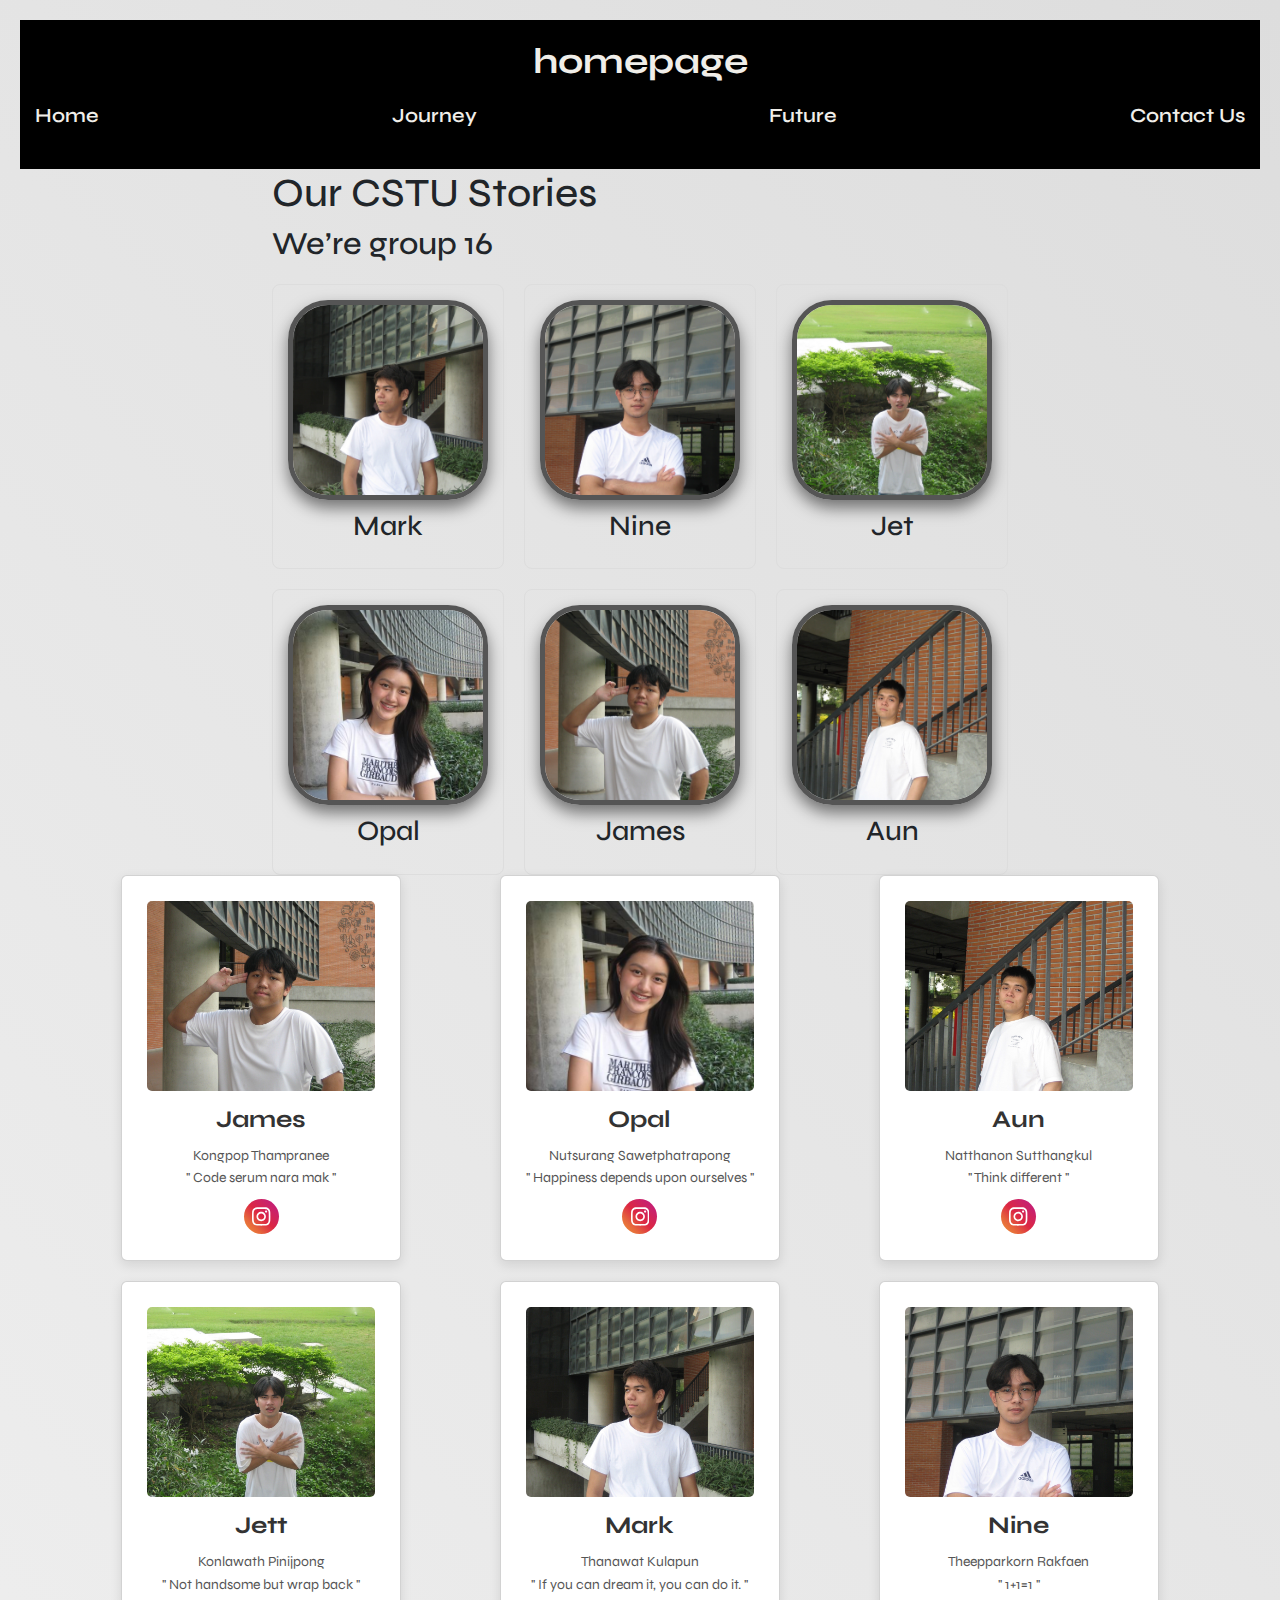
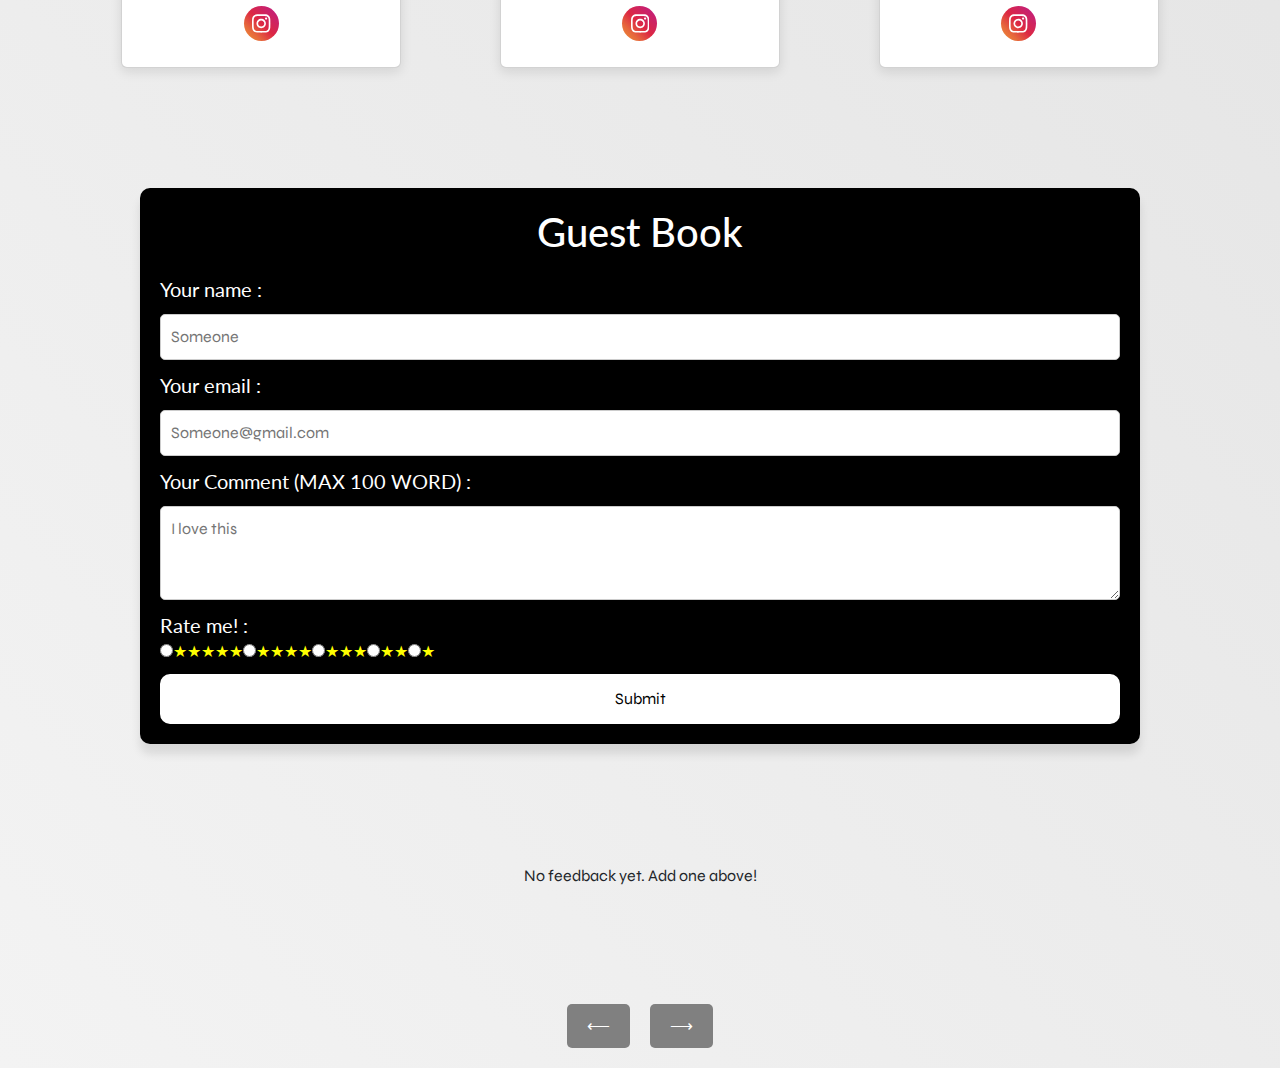
<file: index.html>
<!DOCTYPE html>
<html lang="en">
<head>
  <meta charset="UTF-8">
  <meta name="viewport" content="width=device-width, initial-scale=1.0">
  <title>Our CSTU Stories</title>
  <link rel="icon" type="image/png" href="resources/web-development.png">
  <link rel="stylesheet" href="homepage.css">

  <!-- bootstrap -->
  <link href="https://cdn.jsdelivr.net/npm/bootstrap@5.3.3/dist/css/bootstrap.min.css" rel="stylesheet" integrity="sha384-QWTKZyjpPEjISv5WaRU9OFeRpok6YctnYmDr5pNlyT2bRjXh0JMhjY6hW+ALEwIH" crossorigin="anonymous">
  <script src="https://cdn.jsdelivr.net/npm/bootstrap@5.3.3/dist/js/bootstrap.bundle.min.js" integrity="sha384-YvpcrYf0tY3lHB60NNkmXc5s9fDVZLESaAA55NDzOxhy9GkcIdslK1eN7N6jIeHz" crossorigin="anonymous"></script>
</head>

<body>
  <header>
    <h4>homepage</h4> 
    <nav class="navbar">
        <a href="index.html">Home</a>
        <a href="Journey.html">Journey</a>
        <a href="future.html">Future</a>
        <a href="#ins">Contact Us</a>
    </nav>
</header>
  
  <main>
    <h1>Our CSTU Stories</h1>
    <h2>We’re group 16</h2>

    <section class="profiles">
      <div class="profile">
        <img src="resources/mark.jpg" alt="Mark">
        <h3>Mark</h3>
      </div>
      <div class="profile">
        <img src="resources/nay.jpg" alt="Nine">
        <h3>Nine</h3>
      </div>
      <div class="profile">
        <img src="resources/jett.jpg" alt="Jet">
        <h3>Jet</h3>
      </div>
      <div class="profile">
        <img src="resources/opal2.jpg" alt="Opal">
        <h3>Opal</h3>
      </div>
      <div class="profile">
        <img src="resources/James.jpg" alt="james">
        <h3>James</h3>
      </div>
      <div class="profile">
        <img src="resources/aun.jpg" alt="Aun">
        <h3>Aun</h3>
      </div>
    </section>
  </main>

  <div class="container">
    <div class="card">
      <div class="content">
        <img src="resources/James.jpg" alt="James">
        <h2>James</h2>
        <p>
          Kongpop Thampranee<br>
          " Code serum nara mak "<br>
          <a href="https://www.instagram.com/james_kongpop/">
            <button class="instagram" id="ins">
              <svg xmlns="http://www.w3.org/2000/svg" height="1.5em" viewBox="0 0 448 512" class="icon"><path d="M224.1 141c-63.6 0-114.9 51.3-114.9 114.9s51.3 114.9 114.9 114.9S339 319.5 339 255.9 287.7 141 224.1 141zm0 189.6c-41.1 0-74.7-33.5-74.7-74.7s33.5-74.7 74.7-74.7 74.7 33.5 74.7 74.7-33.6 74.7-74.7 74.7zm146.4-194.3c0 14.9-12 26.8-26.8 26.8-14.9 0-26.8-12-26.8-26.8s12-26.8 26.8-26.8 26.8 12 26.8 26.8zm76.1 27.2c-1.7-35.9-9.9-67.7-36.2-93.9-26.2-26.2-58-34.4-93.9-36.2-37-2.1-147.9-2.1-184.9 0-35.8 1.7-67.6 9.9-93.9 36.1s-34.4 58-36.2 93.9c-2.1 37-2.1 147.9 0 184.9 1.7 35.9 9.9 67.7 36.2 93.9s58 34.4 93.9 36.2c37 2.1 147.9 2.1 184.9 0 35.9-1.7 67.7-9.9 93.9-36.2 26.2-26.2 34.4-58 36.2-93.9 2.1-37 2.1-147.8 0-184.8zM398.8 388c-7.8 19.6-22.9 34.7-42.6 42.6-29.5 11.7-99.5 9-132.1 9s-102.7 2.6-132.1-9c-19.6-7.8-34.7-22.9-42.6-42.6-11.7-29.5-9-99.5-9-132.1s-2.6-102.7 9-132.1c7.8-19.6 22.9-34.7 42.6-42.6 29.5-11.7 99.5-9 132.1-9s102.7-2.6 132.1 9c19.6 7.8 34.7 22.9 42.6 42.6 11.7 29.5 9 99.5 9 132.1s2.7 102.7-9 132.1z"></path></svg>
              <span class="text">Instagram</span>
            </button>
          </a>
        </p>
      </div>
    </div>

    <div class="card">
      <div class="content">
        <img src="resources/opal2.jpg" alt="Opal">
        <h2>Opal</h2>
        <p>
          Nutsurang Sawetphatrapong<br>
          " Happiness depends upon ourselves "<br>
          <a href="https://www.instagram.com/nsr_swptp/">
            <button class="instagram" id="ins">
              <svg xmlns="http://www.w3.org/2000/svg" height="1.5em" viewBox="0 0 448 512" class="icon"><path d="M224.1 141c-63.6 0-114.9 51.3-114.9 114.9s51.3 114.9 114.9 114.9S339 319.5 339 255.9 287.7 141 224.1 141zm0 189.6c-41.1 0-74.7-33.5-74.7-74.7s33.5-74.7 74.7-74.7 74.7 33.5 74.7 74.7-33.6 74.7-74.7 74.7zm146.4-194.3c0 14.9-12 26.8-26.8 26.8-14.9 0-26.8-12-26.8-26.8s12-26.8 26.8-26.8 26.8 12 26.8 26.8zm76.1 27.2c-1.7-35.9-9.9-67.7-36.2-93.9-26.2-26.2-58-34.4-93.9-36.2-37-2.1-147.9-2.1-184.9 0-35.8 1.7-67.6 9.9-93.9 36.1s-34.4 58-36.2 93.9c-2.1 37-2.1 147.9 0 184.9 1.7 35.9 9.9 67.7 36.2 93.9s58 34.4 93.9 36.2c37 2.1 147.9 2.1 184.9 0 35.9-1.7 67.7-9.9 93.9-36.2 26.2-26.2 34.4-58 36.2-93.9 2.1-37 2.1-147.8 0-184.8zM398.8 388c-7.8 19.6-22.9 34.7-42.6 42.6-29.5 11.7-99.5 9-132.1 9s-102.7 2.6-132.1-9c-19.6-7.8-34.7-22.9-42.6-42.6-11.7-29.5-9-99.5-9-132.1s-2.6-102.7 9-132.1c7.8-19.6 22.9-34.7 42.6-42.6 29.5-11.7 99.5-9 132.1-9s102.7-2.6 132.1 9c19.6 7.8 34.7 22.9 42.6 42.6 11.7 29.5 9 99.5 9 132.1s2.7 102.7-9 132.1z"></path></svg>
              <span class="text">Instagram</span>
            </button>
          </a>
        </p>
      </div>
    </div>

    <div class="card">
      <div class="content">
        <img src="resources/aun.jpg" alt="Aun">
        <h2>Aun</h2>
        <p>
          Natthanon Sutthangkul<br>
          " Think different "<br>
          <a href="https://www.instagram.com/axnq.ns/">
            <button class="instagram" id="ins">
              <svg xmlns="http://www.w3.org/2000/svg" height="1.5em" viewBox="0 0 448 512" class="icon"><path d="M224.1 141c-63.6 0-114.9 51.3-114.9 114.9s51.3 114.9 114.9 114.9S339 319.5 339 255.9 287.7 141 224.1 141zm0 189.6c-41.1 0-74.7-33.5-74.7-74.7s33.5-74.7 74.7-74.7 74.7 33.5 74.7 74.7-33.6 74.7-74.7 74.7zm146.4-194.3c0 14.9-12 26.8-26.8 26.8-14.9 0-26.8-12-26.8-26.8s12-26.8 26.8-26.8 26.8 12 26.8 26.8zm76.1 27.2c-1.7-35.9-9.9-67.7-36.2-93.9-26.2-26.2-58-34.4-93.9-36.2-37-2.1-147.9-2.1-184.9 0-35.8 1.7-67.6 9.9-93.9 36.1s-34.4 58-36.2 93.9c-2.1 37-2.1 147.9 0 184.9 1.7 35.9 9.9 67.7 36.2 93.9s58 34.4 93.9 36.2c37 2.1 147.9 2.1 184.9 0 35.9-1.7 67.7-9.9 93.9-36.2 26.2-26.2 34.4-58 36.2-93.9 2.1-37 2.1-147.8 0-184.8zM398.8 388c-7.8 19.6-22.9 34.7-42.6 42.6-29.5 11.7-99.5 9-132.1 9s-102.7 2.6-132.1-9c-19.6-7.8-34.7-22.9-42.6-42.6-11.7-29.5-9-99.5-9-132.1s-2.6-102.7 9-132.1c7.8-19.6 22.9-34.7 42.6-42.6 29.5-11.7 99.5-9 132.1-9s102.7-2.6 132.1 9c19.6 7.8 34.7 22.9 42.6 42.6 11.7 29.5 9 99.5 9 132.1s2.7 102.7-9 132.1z"></path></svg>
              <span class="text">Instagram</span>
            </button>
          </a>
        </p>
      </div>
    </div>

    <div class="card">
      <div class="content">
        <img src="resources/jett.jpg" alt="Jett">
        <h2>Jett</h2>
        <p>
          Konlawath Pinijpong<br>
          " Not handsome but wrap back "<br>
          <a href="https://www.instagram.com/konlawath/">
            <button class="instagram" id="ins">
              <svg xmlns="http://www.w3.org/2000/svg" height="1.5em" viewBox="0 0 448 512" class="icon"><path d="M224.1 141c-63.6 0-114.9 51.3-114.9 114.9s51.3 114.9 114.9 114.9S339 319.5 339 255.9 287.7 141 224.1 141zm0 189.6c-41.1 0-74.7-33.5-74.7-74.7s33.5-74.7 74.7-74.7 74.7 33.5 74.7 74.7-33.6 74.7-74.7 74.7zm146.4-194.3c0 14.9-12 26.8-26.8 26.8-14.9 0-26.8-12-26.8-26.8s12-26.8 26.8-26.8 26.8 12 26.8 26.8zm76.1 27.2c-1.7-35.9-9.9-67.7-36.2-93.9-26.2-26.2-58-34.4-93.9-36.2-37-2.1-147.9-2.1-184.9 0-35.8 1.7-67.6 9.9-93.9 36.1s-34.4 58-36.2 93.9c-2.1 37-2.1 147.9 0 184.9 1.7 35.9 9.9 67.7 36.2 93.9s58 34.4 93.9 36.2c37 2.1 147.9 2.1 184.9 0 35.9-1.7 67.7-9.9 93.9-36.2 26.2-26.2 34.4-58 36.2-93.9 2.1-37 2.1-147.8 0-184.8zM398.8 388c-7.8 19.6-22.9 34.7-42.6 42.6-29.5 11.7-99.5 9-132.1 9s-102.7 2.6-132.1-9c-19.6-7.8-34.7-22.9-42.6-42.6-11.7-29.5-9-99.5-9-132.1s-2.6-102.7 9-132.1c7.8-19.6 22.9-34.7 42.6-42.6 29.5-11.7 99.5-9 132.1-9s102.7-2.6 132.1 9c19.6 7.8 34.7 22.9 42.6 42.6 11.7 29.5 9 99.5 9 132.1s2.7 102.7-9 132.1z"></path></svg>
              <span class="text">Instagram</span>
            </button>
          </a>
        </p>
      </div>
    </div>

    <div class="card">
      <div class="content">
        <img src="resources/mark.jpg" alt="Mark">
        <h2>Mark</h2>
        <p>
          Thanawat Kulapun<br>
          " If you can dream it, you can do it. "<br>
          <a href="https://www.instagram.com/mark.thku/">
            <button class="instagram" id="ins">
              <svg xmlns="http://www.w3.org/2000/svg" height="1.5em" viewBox="0 0 448 512" class="icon"><path d="M224.1 141c-63.6 0-114.9 51.3-114.9 114.9s51.3 114.9 114.9 114.9S339 319.5 339 255.9 287.7 141 224.1 141zm0 189.6c-41.1 0-74.7-33.5-74.7-74.7s33.5-74.7 74.7-74.7 74.7 33.5 74.7 74.7-33.6 74.7-74.7 74.7zm146.4-194.3c0 14.9-12 26.8-26.8 26.8-14.9 0-26.8-12-26.8-26.8s12-26.8 26.8-26.8 26.8 12 26.8 26.8zm76.1 27.2c-1.7-35.9-9.9-67.7-36.2-93.9-26.2-26.2-58-34.4-93.9-36.2-37-2.1-147.9-2.1-184.9 0-35.8 1.7-67.6 9.9-93.9 36.1s-34.4 58-36.2 93.9c-2.1 37-2.1 147.9 0 184.9 1.7 35.9 9.9 67.7 36.2 93.9s58 34.4 93.9 36.2c37 2.1 147.9 2.1 184.9 0 35.9-1.7 67.7-9.9 93.9-36.2 26.2-26.2 34.4-58 36.2-93.9 2.1-37 2.1-147.8 0-184.8zM398.8 388c-7.8 19.6-22.9 34.7-42.6 42.6-29.5 11.7-99.5 9-132.1 9s-102.7 2.6-132.1-9c-19.6-7.8-34.7-22.9-42.6-42.6-11.7-29.5-9-99.5-9-132.1s-2.6-102.7 9-132.1c7.8-19.6 22.9-34.7 42.6-42.6 29.5-11.7 99.5-9 132.1-9s102.7-2.6 132.1 9c19.6 7.8 34.7 22.9 42.6 42.6 11.7 29.5 9 99.5 9 132.1s2.7 102.7-9 132.1z"></path></svg>
              <span class="text">Instagram</span>
            </button>
          </a>
        </p>
      </div>
    </div>

    <div class="card">
      <div class="content">
        <img src="resources/nay.jpg" alt="Nine">
        <h2>Nine</h2>
        <p>
          Theepparkorn Rakfaen<br>
          " 1+1=1 "<br>
          <a href="https://www.instagram.com/chardiznable/">
            <button class="instagram" id="ins">
              <svg xmlns="http://www.w3.org/2000/svg" height="1.5em" viewBox="0 0 448 512" class="icon"><path d="M224.1 141c-63.6 0-114.9 51.3-114.9 114.9s51.3 114.9 114.9 114.9S339 319.5 339 255.9 287.7 141 224.1 141zm0 189.6c-41.1 0-74.7-33.5-74.7-74.7s33.5-74.7 74.7-74.7 74.7 33.5 74.7 74.7-33.6 74.7-74.7 74.7zm146.4-194.3c0 14.9-12 26.8-26.8 26.8-14.9 0-26.8-12-26.8-26.8s12-26.8 26.8-26.8 26.8 12 26.8 26.8zm76.1 27.2c-1.7-35.9-9.9-67.7-36.2-93.9-26.2-26.2-58-34.4-93.9-36.2-37-2.1-147.9-2.1-184.9 0-35.8 1.7-67.6 9.9-93.9 36.1s-34.4 58-36.2 93.9c-2.1 37-2.1 147.9 0 184.9 1.7 35.9 9.9 67.7 36.2 93.9s58 34.4 93.9 36.2c37 2.1 147.9 2.1 184.9 0 35.9-1.7 67.7-9.9 93.9-36.2 26.2-26.2 34.4-58 36.2-93.9 2.1-37 2.1-147.8 0-184.8zM398.8 388c-7.8 19.6-22.9 34.7-42.6 42.6-29.5 11.7-99.5 9-132.1 9s-102.7 2.6-132.1-9c-19.6-7.8-34.7-22.9-42.6-42.6-11.7-29.5-9-99.5-9-132.1s-2.6-102.7 9-132.1c7.8-19.6 22.9-34.7 42.6-42.6 29.5-11.7 99.5-9 132.1-9s102.7-2.6 132.1 9c19.6 7.8 34.7 22.9 42.6 42.6 11.7 29.5 9 99.5 9 132.1s2.7 102.7-9 132.1z"></path></svg>
              <span class="text">Instagram</span>
            </button>
          </a>
        </p>
      </div>
    </div>
    
    <!-- Guest Book -->
    <div class="form-container">
      <form id="feedbackForm">
        <h1 id="Bigheader">Guest Book</h1>
        <label for="name" id="headerformTEXT">Your name :</label>
        <input type="text" id="name" placeholder="Someone" required>
    
        <label for="email" id="headerformTEXT">Your email :</label>
        <input type="email" id="emailInput" placeholder="Someone@gmail.com" required>
          
        <label for="commentInput" id="headerformTEXT">Your Comment (MAX 100 WORD) :</label>
        <textarea id="commentInput" rows="3" placeholder="I love this" required></textarea>
        
        <div>
          <label id="headerformTEXT">Rate me! :</label><br>
          <div class="Ratemecol">
            <div><input type="radio" id="5star" name="rate_me" value="5"><label for="5star">★★★★★</label></div>
            <div><input type="radio" id="4star" name="rate_me" value="4"><label for="4star">★★★★</label></div>
            <div><input type="radio" id="3star" name="rate_me" value="3"><label for="3star">★★★</label></div>
            <div><input type="radio" id="2star" name="rate_me" value="2"><label for="2star">★★</label></div>
            <div><input type="radio" id="1star" name="rate_me" value="1"><label for="1star">★</label></div>
          </div>
        </div>
        
        <button type="submit" class="button">Submit</button>
      </form>
    </div>
    
    <div class="feedback-container">
      <div class="feedback-slide" id="feedbackSlide">
        <p>No feedback yet. Add one above!</p>
      </div>
      <div class="controls">
        <button class="control-btn" id="prevBtn" disabled>⟵</button>
        <button class="control-btn" id="nextBtn" disabled>⟶</button>
      </div>
    </div>
  </div>
     
  <script src="guestbook.js"></script>
</body>
</html>
</file>
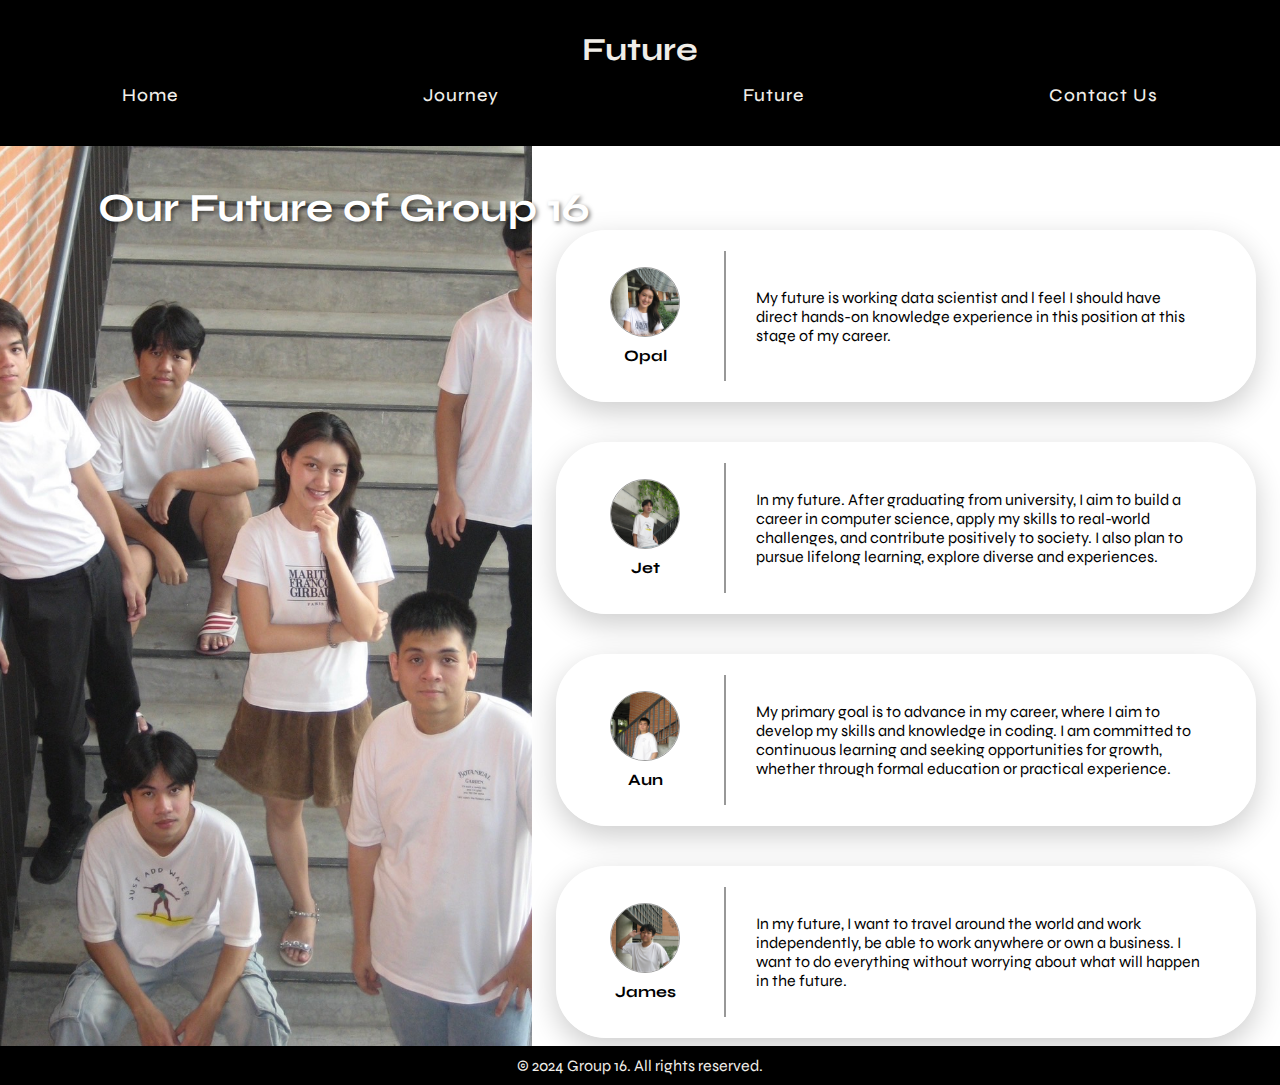
<file: future.html>
<!DOCTYPE html>
<html lang="en">
<head>
    <meta charset="UTF-8">
    <meta name="viewport" content="width=device-width, initial-scale=1.0">
    <link rel="icon" type="image/png" href="resources/web-development.png">
    <link rel="stylesheet" href="https://cdnjs.cloudflare.com/ajax/libs/animate.css/4.1.1/animate.min.css">
    <link rel="stylesheet" href="styles.css">
    <title>Future</title>
</head>
<body>
    <header>
        <h1>Future</h1>
        <nav class="navbar">
            <a href="index.html">Home</a>
            <a href="Journey.html">Journey</a>
            <a href="future.html">Future</a>
            <a href="index.html#ins">Contact Us</a>
        </nav>
    </header>
    <section class="container">
        <div class="sidebar">
            <img src="resources/allpic3.png" class="animate__animated animate__fadeInLeft">
            <h1 class="animate__animated animate__fadeInLeft">
                Our Future of Group 16
            </h1>
        </div>
        <div class="item">
            <div class="content">
                <div id="box" class="animate__animated animate__fadeInRight">
                    <div class="box-left">
                        <img src="resources/opalpic.png">
                        <div class="name">
                            <h5>Opal</h5>
                        </div>
                    </div>
                    <div class="box-right">
                        <div class="title">
                            <p>My future is working data scientist and l feel 
                                I should have direct hands-on knowledge experience 
                                in this position at this stage of my career.</p>
                        </div>
                    </div>
                </div>
            </div>
            <div class="content">
                <div id="box" class="animate__animated animate__fadeInRight">
                    <div class="box-left">
                        <img src="resources/jetpic.png">
                        <div class="name">
                            <h5>Jet</h5>
                        </div>
                    </div>
                    <div class="box-right">
                        <div class="title">
                            <p>In my future. After graduating from university, 
                                I aim to build a career in computer science, apply 
                                my skills to real-world challenges, and contribute 
                                positively to society. I also plan to pursue lifelong 
                                learning, explore diverse and experiences.</p>
                        </div>
                    </div>
                </div>
            </div>
            <div class="content">
                <div id="box" class="animate__animated animate__fadeInRight">
                    <div class="box-left">
                        <img src="resources/aunpic.png">
                        <div class="name">
                            <h5>Aun</h5>
                        </div>
                    </div>
                    <div class="box-right">
                        <div class="title">
                            <p>My primary goal is to advance in my career, where 
                                I aim to develop my skills and knowledge in coding. 
                                I am committed to continuous learning and seeking 
                                opportunities for growth, whether through formal 
                                education or practical experience.

                            </p>
                        </div>
                    </div>
                </div>
            </div>
            <div class="content">
                <div id="box" class="animate__animated animate__fadeInRight">
                    <div class="box-left">
                        <img src="resources/jamepic.png">
                        <div class="name">
                            <h5>James</h5>
                        </div>
                    </div>
                    <div class="box-right">
                        <div class="title">
                            <p>In my future, I want to travel around the world and work independently, 
                                be able to work anywhere or own a business. I want to do everything 
                                without worrying about what will happen in the future.</p>
                        </div>
                    </div>
                </div>
            </div>
            <div class="content">
                <div id="box" class="animate__animated animate__fadeInRight">
                    <div class="box-left">
                        <img src="resources/ninepic.png">
                        <div class="name">
                            <h5>Nine</h5>
                        </div>
                    </div>
                    <div class="box-right">
                        <div class="title">
                            <p>My future is working in cybersecurity and networking 
                                I am looking for scholarships and activity to find 
                                new experiences new friends  and challenge myself.</p>
                        </div>
                    </div>
                </div>
            </div>
            <div class="content">
                <div id="box" class="animate__animated animate__fadeInRight">
                    <div class="box-left">
                        <img src="resources/markpic.png">
                        <div class="name">
                            <h5>Mark</h5>
                        </div>
                    </div>
                    <div class="box-right">
                        <div class="title">
                            <p>In the future I intend to be an AI developer who can 
                                invent answers to complex problems. Especially in the 
                                field of education and quality of life development. 
                                I see technology as an important tool to help create 
                                new things and change people's lives for the better.</p>
                        </div>
                    </div>
                </div>
            </div>
        </div>
    </section>
    <footer>
        <p>&copy; 2024 Group 16. All rights reserved.</p>
    </footer>
</body>
</html>
</file>
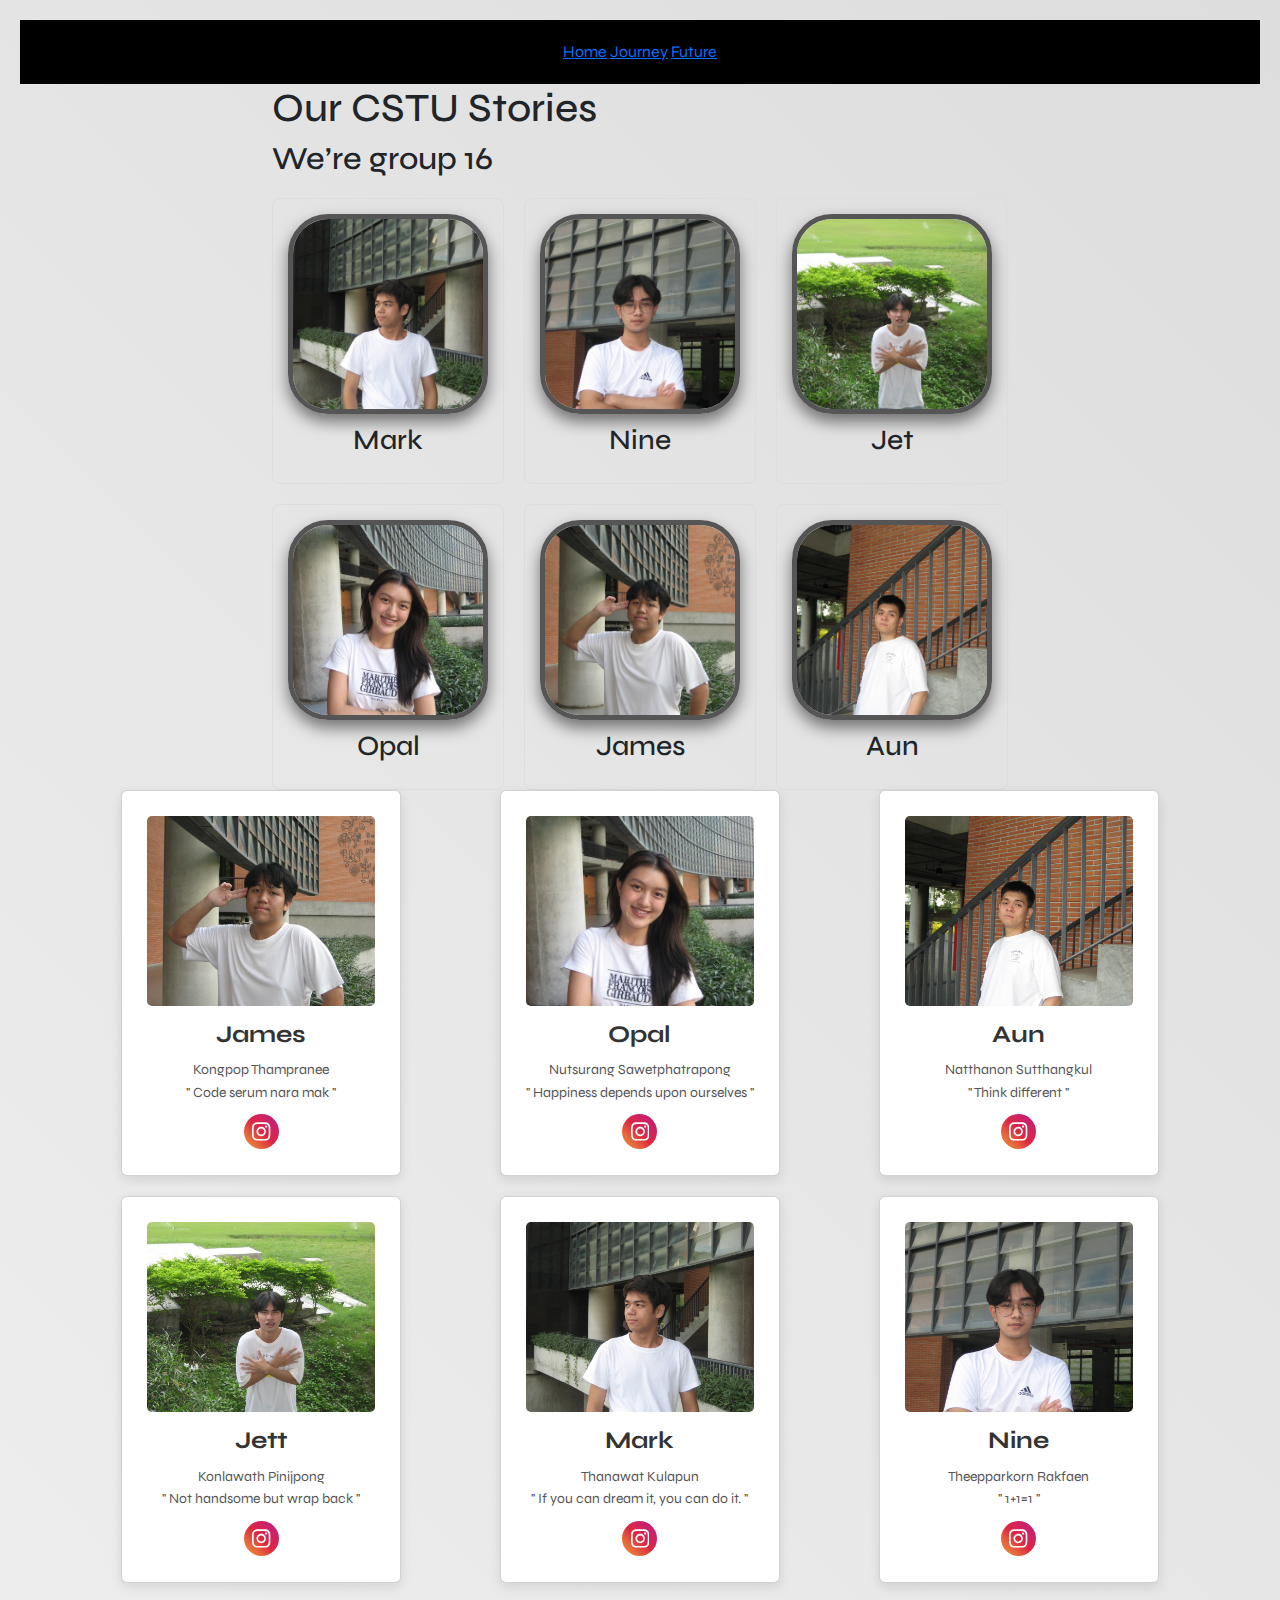
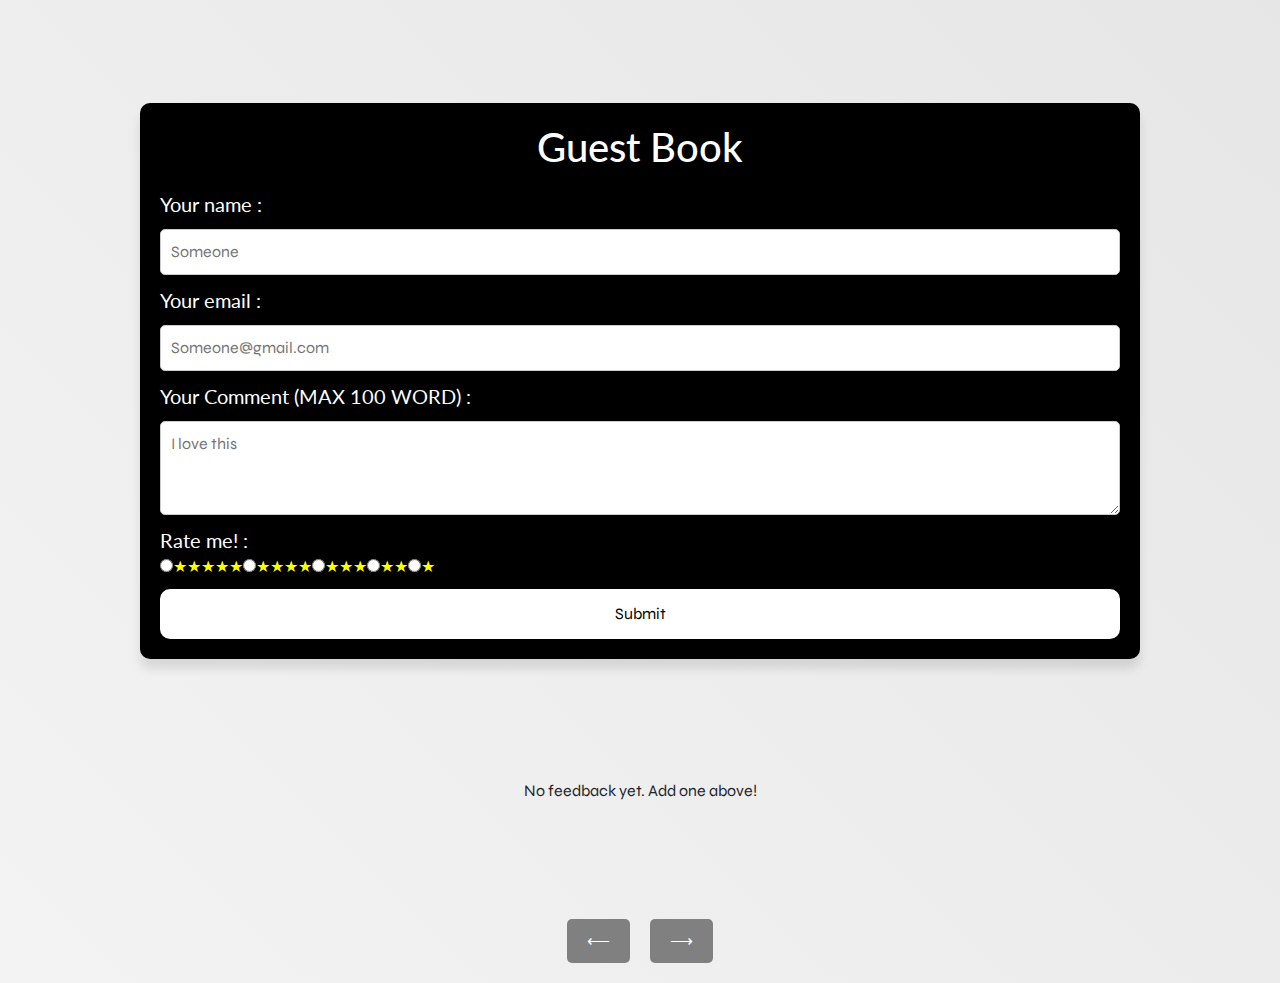
<file: homepage.html>
<!DOCTYPE html>
<html lang="en">
<head>
  <meta charset="UTF-8">
  <meta name="viewport" content="width=device-width, initial-scale=1.0">
  <title>Our CSTU Stories</title>
  <link rel="icon" type="image/png" href="resources/web-development.png">
  <link rel="stylesheet" href="homepage.css">

  <!-- bootstrap -->
  <link href="https://cdn.jsdelivr.net/npm/bootstrap@5.3.3/dist/css/bootstrap.min.css" rel="stylesheet" integrity="sha384-QWTKZyjpPEjISv5WaRU9OFeRpok6YctnYmDr5pNlyT2bRjXh0JMhjY6hW+ALEwIH" crossorigin="anonymous">
  <script src="https://cdn.jsdelivr.net/npm/bootstrap@5.3.3/dist/js/bootstrap.bundle.min.js" integrity="sha384-YvpcrYf0tY3lHB60NNkmXc5s9fDVZLESaAA55NDzOxhy9GkcIdslK1eN7N6jIeHz" crossorigin="anonymous"></script>
</head>

<body>
  <header>
    <nav>
      <a href="homepage.html">Home</a>
      <a href="Journey.html">Journey</a>
      <a href="future.html">Future</a>
    </nav>
  </header>
  
  <main>
    <h1>Our CSTU Stories</h1>
    <h2>We’re group 16</h2>

    <section class="profiles">
      <div class="profile">
        <img src="resources/mark.jpg" alt="Mark">
        <h3>Mark</h3>
      </div>
      <div class="profile">
        <img src="resources/nay.jpg" alt="Nine">
        <h3>Nine</h3>
      </div>
      <div class="profile">
        <img src="resources/jett.jpg" alt="Jet">
        <h3>Jet</h3>
      </div>
      <div class="profile">
        <img src="resources/opal2.jpg" alt="Opal">
        <h3>Opal</h3>
      </div>
      <div class="profile">
        <img src="resources/James.jpg" alt="james">
        <h3>James</h3>
      </div>
      <div class="profile">
        <img src="resources/aun.jpg" alt="Aun">
        <h3>Aun</h3>
      </div>
    </section>
  </main>

  <div class="container">
    <div class="card">
      <div class="content">
        <img src="resources/James.jpg" alt="James">
        <h2>James</h2>
        <p>
          Kongpop Thampranee<br>
          " Code serum nara mak "<br>
          <a href="https://www.instagram.com/james_kongpop/">
            <button class="instagram" id="ins">
              <svg xmlns="http://www.w3.org/2000/svg" height="1.5em" viewBox="0 0 448 512" class="icon"><path d="M224.1 141c-63.6 0-114.9 51.3-114.9 114.9s51.3 114.9 114.9 114.9S339 319.5 339 255.9 287.7 141 224.1 141zm0 189.6c-41.1 0-74.7-33.5-74.7-74.7s33.5-74.7 74.7-74.7 74.7 33.5 74.7 74.7-33.6 74.7-74.7 74.7zm146.4-194.3c0 14.9-12 26.8-26.8 26.8-14.9 0-26.8-12-26.8-26.8s12-26.8 26.8-26.8 26.8 12 26.8 26.8zm76.1 27.2c-1.7-35.9-9.9-67.7-36.2-93.9-26.2-26.2-58-34.4-93.9-36.2-37-2.1-147.9-2.1-184.9 0-35.8 1.7-67.6 9.9-93.9 36.1s-34.4 58-36.2 93.9c-2.1 37-2.1 147.9 0 184.9 1.7 35.9 9.9 67.7 36.2 93.9s58 34.4 93.9 36.2c37 2.1 147.9 2.1 184.9 0 35.9-1.7 67.7-9.9 93.9-36.2 26.2-26.2 34.4-58 36.2-93.9 2.1-37 2.1-147.8 0-184.8zM398.8 388c-7.8 19.6-22.9 34.7-42.6 42.6-29.5 11.7-99.5 9-132.1 9s-102.7 2.6-132.1-9c-19.6-7.8-34.7-22.9-42.6-42.6-11.7-29.5-9-99.5-9-132.1s-2.6-102.7 9-132.1c7.8-19.6 22.9-34.7 42.6-42.6 29.5-11.7 99.5-9 132.1-9s102.7-2.6 132.1 9c19.6 7.8 34.7 22.9 42.6 42.6 11.7 29.5 9 99.5 9 132.1s2.7 102.7-9 132.1z"></path></svg>
              <span class="text">Instagram</span>
            </button>
          </a>
        </p>
      </div>
    </div>

    <div class="card">
      <div class="content">
        <img src="resources/opal2.jpg" alt="Opal">
        <h2>Opal</h2>
        <p>
          Nutsurang Sawetphatrapong<br>
          " Happiness depends upon ourselves "<br>
          <a href="https://www.instagram.com/nsr_swptp/">
            <button class="instagram" id="ins">
              <svg xmlns="http://www.w3.org/2000/svg" height="1.5em" viewBox="0 0 448 512" class="icon"><path d="M224.1 141c-63.6 0-114.9 51.3-114.9 114.9s51.3 114.9 114.9 114.9S339 319.5 339 255.9 287.7 141 224.1 141zm0 189.6c-41.1 0-74.7-33.5-74.7-74.7s33.5-74.7 74.7-74.7 74.7 33.5 74.7 74.7-33.6 74.7-74.7 74.7zm146.4-194.3c0 14.9-12 26.8-26.8 26.8-14.9 0-26.8-12-26.8-26.8s12-26.8 26.8-26.8 26.8 12 26.8 26.8zm76.1 27.2c-1.7-35.9-9.9-67.7-36.2-93.9-26.2-26.2-58-34.4-93.9-36.2-37-2.1-147.9-2.1-184.9 0-35.8 1.7-67.6 9.9-93.9 36.1s-34.4 58-36.2 93.9c-2.1 37-2.1 147.9 0 184.9 1.7 35.9 9.9 67.7 36.2 93.9s58 34.4 93.9 36.2c37 2.1 147.9 2.1 184.9 0 35.9-1.7 67.7-9.9 93.9-36.2 26.2-26.2 34.4-58 36.2-93.9 2.1-37 2.1-147.8 0-184.8zM398.8 388c-7.8 19.6-22.9 34.7-42.6 42.6-29.5 11.7-99.5 9-132.1 9s-102.7 2.6-132.1-9c-19.6-7.8-34.7-22.9-42.6-42.6-11.7-29.5-9-99.5-9-132.1s-2.6-102.7 9-132.1c7.8-19.6 22.9-34.7 42.6-42.6 29.5-11.7 99.5-9 132.1-9s102.7-2.6 132.1 9c19.6 7.8 34.7 22.9 42.6 42.6 11.7 29.5 9 99.5 9 132.1s2.7 102.7-9 132.1z"></path></svg>
              <span class="text">Instagram</span>
            </button>
          </a>
        </p>
      </div>
    </div>

    <div class="card">
      <div class="content">
        <img src="resources/aun.jpg" alt="Aun">
        <h2>Aun</h2>
        <p>
          Natthanon Sutthangkul<br>
          " Think different "<br>
          <a href="https://www.instagram.com/axnq.ns/">
            <button class="instagram" id="ins">
              <svg xmlns="http://www.w3.org/2000/svg" height="1.5em" viewBox="0 0 448 512" class="icon"><path d="M224.1 141c-63.6 0-114.9 51.3-114.9 114.9s51.3 114.9 114.9 114.9S339 319.5 339 255.9 287.7 141 224.1 141zm0 189.6c-41.1 0-74.7-33.5-74.7-74.7s33.5-74.7 74.7-74.7 74.7 33.5 74.7 74.7-33.6 74.7-74.7 74.7zm146.4-194.3c0 14.9-12 26.8-26.8 26.8-14.9 0-26.8-12-26.8-26.8s12-26.8 26.8-26.8 26.8 12 26.8 26.8zm76.1 27.2c-1.7-35.9-9.9-67.7-36.2-93.9-26.2-26.2-58-34.4-93.9-36.2-37-2.1-147.9-2.1-184.9 0-35.8 1.7-67.6 9.9-93.9 36.1s-34.4 58-36.2 93.9c-2.1 37-2.1 147.9 0 184.9 1.7 35.9 9.9 67.7 36.2 93.9s58 34.4 93.9 36.2c37 2.1 147.9 2.1 184.9 0 35.9-1.7 67.7-9.9 93.9-36.2 26.2-26.2 34.4-58 36.2-93.9 2.1-37 2.1-147.8 0-184.8zM398.8 388c-7.8 19.6-22.9 34.7-42.6 42.6-29.5 11.7-99.5 9-132.1 9s-102.7 2.6-132.1-9c-19.6-7.8-34.7-22.9-42.6-42.6-11.7-29.5-9-99.5-9-132.1s-2.6-102.7 9-132.1c7.8-19.6 22.9-34.7 42.6-42.6 29.5-11.7 99.5-9 132.1-9s102.7-2.6 132.1 9c19.6 7.8 34.7 22.9 42.6 42.6 11.7 29.5 9 99.5 9 132.1s2.7 102.7-9 132.1z"></path></svg>
              <span class="text">Instagram</span>
            </button>
          </a>
        </p>
      </div>
    </div>

    <div class="card">
      <div class="content">
        <img src="resources/jett.jpg" alt="Jett">
        <h2>Jett</h2>
        <p>
          Konlawath Pinijpong<br>
          " Not handsome but wrap back "<br>
          <a href="https://www.instagram.com/konlawath/">
            <button class="instagram" id="ins">
              <svg xmlns="http://www.w3.org/2000/svg" height="1.5em" viewBox="0 0 448 512" class="icon"><path d="M224.1 141c-63.6 0-114.9 51.3-114.9 114.9s51.3 114.9 114.9 114.9S339 319.5 339 255.9 287.7 141 224.1 141zm0 189.6c-41.1 0-74.7-33.5-74.7-74.7s33.5-74.7 74.7-74.7 74.7 33.5 74.7 74.7-33.6 74.7-74.7 74.7zm146.4-194.3c0 14.9-12 26.8-26.8 26.8-14.9 0-26.8-12-26.8-26.8s12-26.8 26.8-26.8 26.8 12 26.8 26.8zm76.1 27.2c-1.7-35.9-9.9-67.7-36.2-93.9-26.2-26.2-58-34.4-93.9-36.2-37-2.1-147.9-2.1-184.9 0-35.8 1.7-67.6 9.9-93.9 36.1s-34.4 58-36.2 93.9c-2.1 37-2.1 147.9 0 184.9 1.7 35.9 9.9 67.7 36.2 93.9s58 34.4 93.9 36.2c37 2.1 147.9 2.1 184.9 0 35.9-1.7 67.7-9.9 93.9-36.2 26.2-26.2 34.4-58 36.2-93.9 2.1-37 2.1-147.8 0-184.8zM398.8 388c-7.8 19.6-22.9 34.7-42.6 42.6-29.5 11.7-99.5 9-132.1 9s-102.7 2.6-132.1-9c-19.6-7.8-34.7-22.9-42.6-42.6-11.7-29.5-9-99.5-9-132.1s-2.6-102.7 9-132.1c7.8-19.6 22.9-34.7 42.6-42.6 29.5-11.7 99.5-9 132.1-9s102.7-2.6 132.1 9c19.6 7.8 34.7 22.9 42.6 42.6 11.7 29.5 9 99.5 9 132.1s2.7 102.7-9 132.1z"></path></svg>
              <span class="text">Instagram</span>
            </button>
          </a>
        </p>
      </div>
    </div>

    <div class="card">
      <div class="content">
        <img src="resources/mark.jpg" alt="Mark">
        <h2>Mark</h2>
        <p>
          Thanawat Kulapun<br>
          " If you can dream it, you can do it. "<br>
          <a href="https://www.instagram.com/mark.thku/">
            <button class="instagram" id="ins">
              <svg xmlns="http://www.w3.org/2000/svg" height="1.5em" viewBox="0 0 448 512" class="icon"><path d="M224.1 141c-63.6 0-114.9 51.3-114.9 114.9s51.3 114.9 114.9 114.9S339 319.5 339 255.9 287.7 141 224.1 141zm0 189.6c-41.1 0-74.7-33.5-74.7-74.7s33.5-74.7 74.7-74.7 74.7 33.5 74.7 74.7-33.6 74.7-74.7 74.7zm146.4-194.3c0 14.9-12 26.8-26.8 26.8-14.9 0-26.8-12-26.8-26.8s12-26.8 26.8-26.8 26.8 12 26.8 26.8zm76.1 27.2c-1.7-35.9-9.9-67.7-36.2-93.9-26.2-26.2-58-34.4-93.9-36.2-37-2.1-147.9-2.1-184.9 0-35.8 1.7-67.6 9.9-93.9 36.1s-34.4 58-36.2 93.9c-2.1 37-2.1 147.9 0 184.9 1.7 35.9 9.9 67.7 36.2 93.9s58 34.4 93.9 36.2c37 2.1 147.9 2.1 184.9 0 35.9-1.7 67.7-9.9 93.9-36.2 26.2-26.2 34.4-58 36.2-93.9 2.1-37 2.1-147.8 0-184.8zM398.8 388c-7.8 19.6-22.9 34.7-42.6 42.6-29.5 11.7-99.5 9-132.1 9s-102.7 2.6-132.1-9c-19.6-7.8-34.7-22.9-42.6-42.6-11.7-29.5-9-99.5-9-132.1s-2.6-102.7 9-132.1c7.8-19.6 22.9-34.7 42.6-42.6 29.5-11.7 99.5-9 132.1-9s102.7-2.6 132.1 9c19.6 7.8 34.7 22.9 42.6 42.6 11.7 29.5 9 99.5 9 132.1s2.7 102.7-9 132.1z"></path></svg>
              <span class="text">Instagram</span>
            </button>
          </a>
        </p>
      </div>
    </div>

    <div class="card">
      <div class="content">
        <img src="resources/nay.jpg" alt="Nine">
        <h2>Nine</h2>
        <p>
          Theepparkorn Rakfaen<br>
          " 1+1=1 "<br>
          <a href="https://www.instagram.com/chardiznable/">
            <button class="instagram" id="ins">
              <svg xmlns="http://www.w3.org/2000/svg" height="1.5em" viewBox="0 0 448 512" class="icon"><path d="M224.1 141c-63.6 0-114.9 51.3-114.9 114.9s51.3 114.9 114.9 114.9S339 319.5 339 255.9 287.7 141 224.1 141zm0 189.6c-41.1 0-74.7-33.5-74.7-74.7s33.5-74.7 74.7-74.7 74.7 33.5 74.7 74.7-33.6 74.7-74.7 74.7zm146.4-194.3c0 14.9-12 26.8-26.8 26.8-14.9 0-26.8-12-26.8-26.8s12-26.8 26.8-26.8 26.8 12 26.8 26.8zm76.1 27.2c-1.7-35.9-9.9-67.7-36.2-93.9-26.2-26.2-58-34.4-93.9-36.2-37-2.1-147.9-2.1-184.9 0-35.8 1.7-67.6 9.9-93.9 36.1s-34.4 58-36.2 93.9c-2.1 37-2.1 147.9 0 184.9 1.7 35.9 9.9 67.7 36.2 93.9s58 34.4 93.9 36.2c37 2.1 147.9 2.1 184.9 0 35.9-1.7 67.7-9.9 93.9-36.2 26.2-26.2 34.4-58 36.2-93.9 2.1-37 2.1-147.8 0-184.8zM398.8 388c-7.8 19.6-22.9 34.7-42.6 42.6-29.5 11.7-99.5 9-132.1 9s-102.7 2.6-132.1-9c-19.6-7.8-34.7-22.9-42.6-42.6-11.7-29.5-9-99.5-9-132.1s-2.6-102.7 9-132.1c7.8-19.6 22.9-34.7 42.6-42.6 29.5-11.7 99.5-9 132.1-9s102.7-2.6 132.1 9c19.6 7.8 34.7 22.9 42.6 42.6 11.7 29.5 9 99.5 9 132.1s2.7 102.7-9 132.1z"></path></svg>
              <span class="text">Instagram</span>
            </button>
          </a>
        </p>
      </div>
    </div>
    
    <!-- Guest Book -->
    <div class="form-container">
      <form id="feedbackForm">
        <h1 id="Bigheader">Guest Book</h1>
        <label for="name" id="headerformTEXT">Your name :</label>
        <input type="text" id="name" placeholder="Someone" required>
    
        <label for="email" id="headerformTEXT">Your email :</label>
        <input type="email" id="emailInput" placeholder="Someone@gmail.com" required>
          
        <label for="commentInput" id="headerformTEXT">Your Comment (MAX 100 WORD) :</label>
        <textarea id="commentInput" rows="3" placeholder="I love this" required></textarea>
        
        <div>
          <label id="headerformTEXT">Rate me! :</label><br>
          <div class="Ratemecol">
            <div><input type="radio" id="5star" name="rate_me" value="5"><label for="5star">★★★★★</label></div>
            <div><input type="radio" id="4star" name="rate_me" value="4"><label for="4star">★★★★</label></div>
            <div><input type="radio" id="3star" name="rate_me" value="3"><label for="3star">★★★</label></div>
            <div><input type="radio" id="2star" name="rate_me" value="2"><label for="2star">★★</label></div>
            <div><input type="radio" id="1star" name="rate_me" value="1"><label for="1star">★</label></div>
          </div>
        </div>
        
        <button type="submit" class="button">Submit</button>
      </form>
    </div>
    
    <div class="feedback-container">
      <div class="feedback-slide" id="feedbackSlide">
        <p>No feedback yet. Add one above!</p>
      </div>
      <div class="controls">
        <button class="control-btn" id="prevBtn" disabled>⟵</button>
        <button class="control-btn" id="nextBtn" disabled>⟶</button>
      </div>
    </div>
  </div>
     
  <script src="guestbook.js"></script>
</body>
</html>
</file>
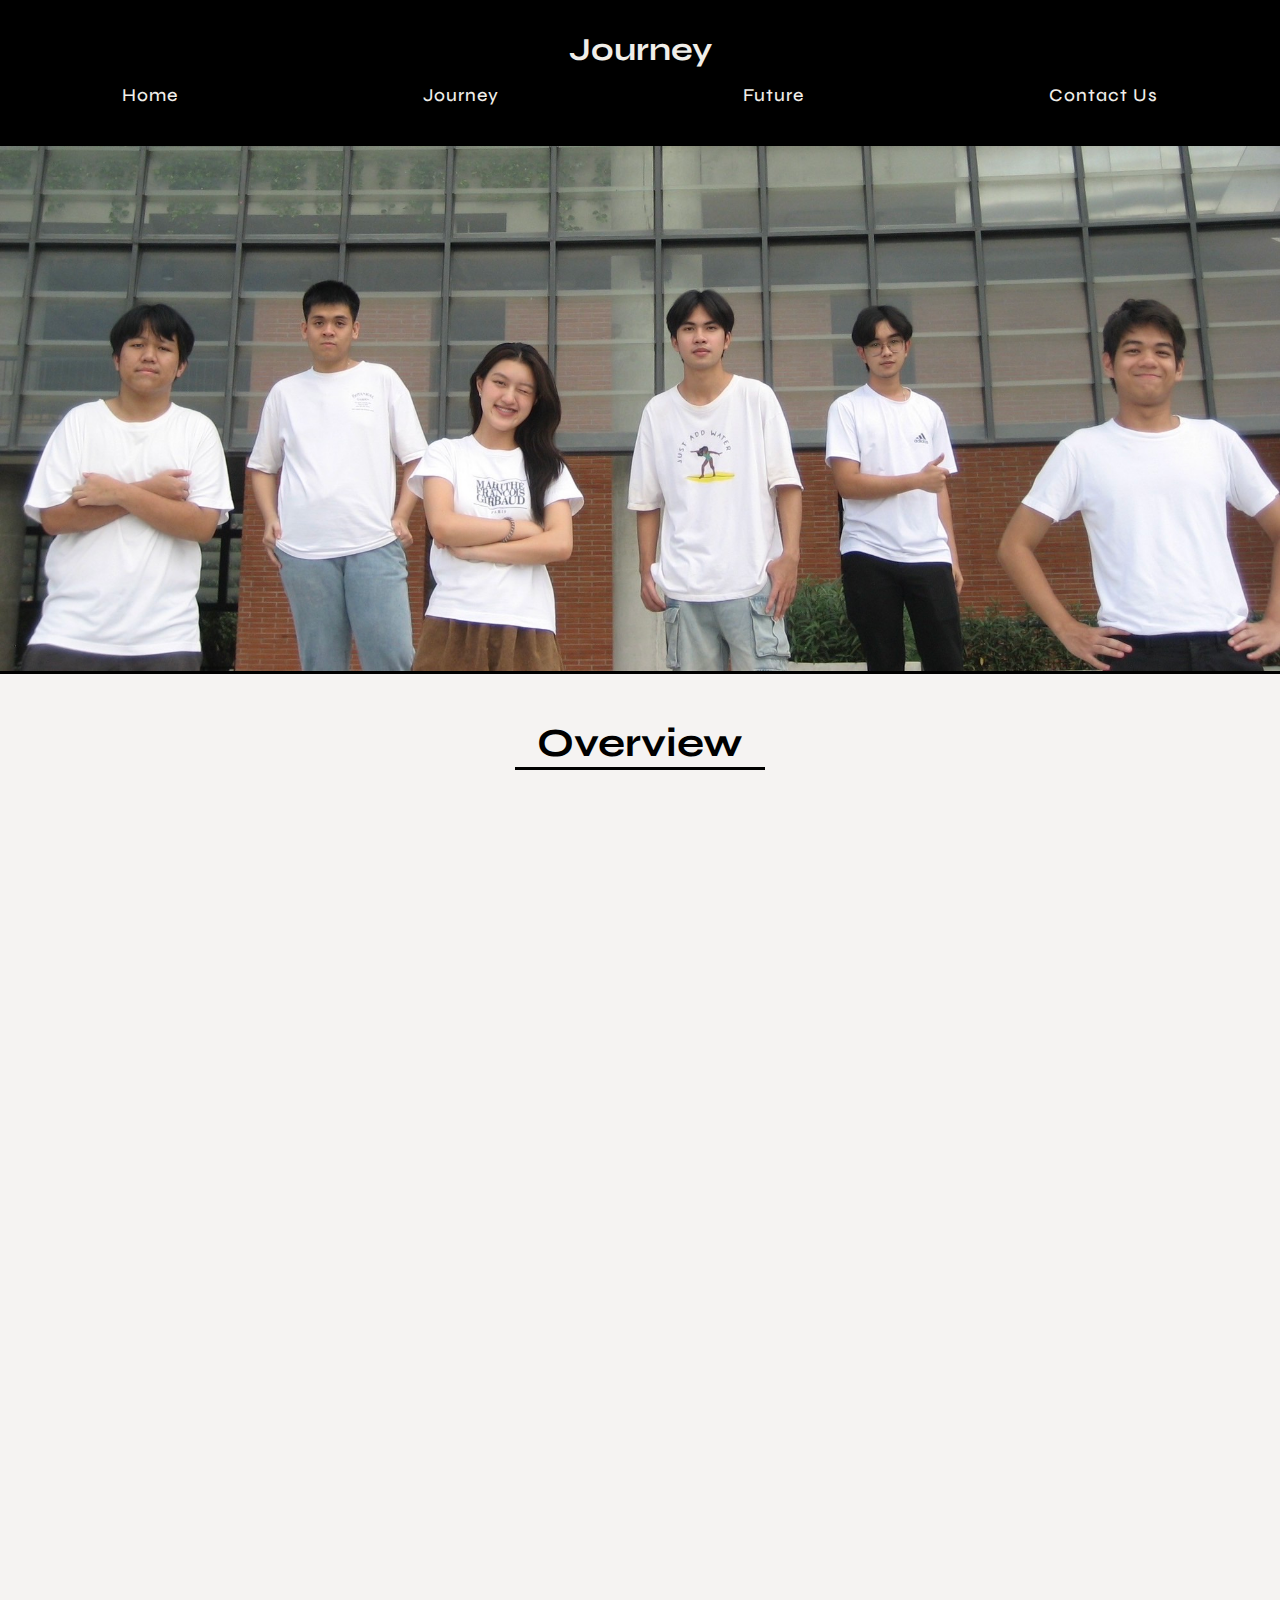
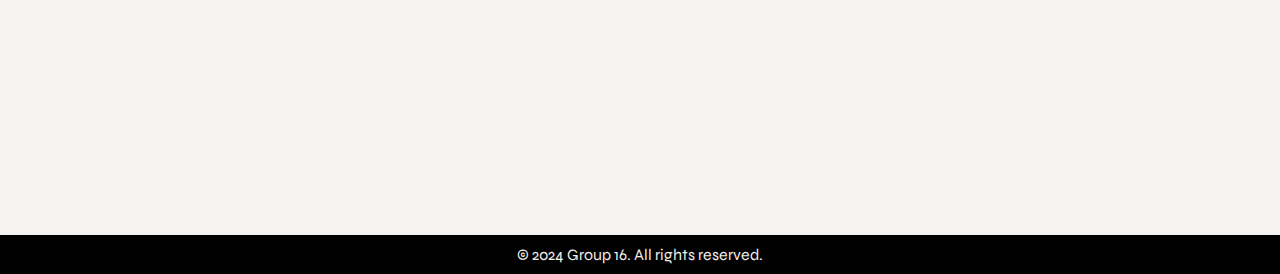
<file: Journey.html>
<!DOCTYPE html>
<html lang="en">
<head>
    <meta charset="UTF-8">
    <meta name="viewport" content="width=device-width, initial-scale=1.0">
    <title>Journey</title>
    <link rel="icon" type="image/png" href="resources/web-development.png">
    <link rel="stylesheet" href="๋Journeystyle.css">
    
</head>
<body>
    <div class="Ourjourney">
        <header>
            <h1>Journey</h1> <!-- แถบ bar -->
            <nav class="navbar">
                <a href="index.html">Home</a>
                <a href="Journey.html">Journey</a>
                <a href="future.html">Future</a>
                <a href="index.html#ins">Contact Us</a>
            </nav>
        </header>
        
        <div class="allpic"> <!-- รูปรวม -->
            <img src="resources/allpic.jpg" alt="allpic">
        </div>

        <div class="overview"> 
            <h1>Overview</h1>
        </div>

        <div class="classbox"> <!-- กรอบข้อความ our journey -->
            <div class="box one">
                <h3>Freshy</h3>
                <p> การปรับตัวและเริ่มต้นเรียนรู้พื้นฐาน
                    ปรับตัวกับชีวิตในมหาวิทยาลัย: ในปีแรก เราต้องปรับตัวให้เข้ากับการเรียนในระดับมหาวิทยาลัย รวมทั้งวิธีการศึกษาและการจัดการเวลาให้มีประสิทธิภาพ
                    เรียนพื้นฐานคณิตศาสตร์และวิทยาการคอมพิวเตอร์:
                    CS100 การพัฒนาเว็บแอปพลิเคชันเบื้องตัน,CS101 โครงสร้างแบบไม่ต่อเนื่อง,CS102 พื้นฐาน
                    การแก้ปัญหาและการโปรแกรม,CS111 แนวคิดเชิงวัตถุ</p>
            </div>
            <div class="box two">
                <h3>Sophomore</h3>
                <p>เรียนรู้เชิงลึกและพัฒนาทักษะการเขียนโปรแกรม
                    เริ่มต้นเรียนวิชาเฉพาะทาง: ในปีนี้จะเริ่มเรียนวิชาเฉพาะทางที่เกี่ยวข้องกับวิทยาการคอมพิวเตอร์: CS180 ส่วนต่อประสานและประสบการผู้ใช้เบื้องต้น,CS216 โครงสร้างข้อมูลและขั้นตอนวิธี,CS233 สถาปัตยกรรมคอมพิวเตอร์และระบบปฏิบัติการ,CS240 หลักการวิทยาการข้อมูล,CS261 วิศวกรรมซอฟต์แวร์เบื้องต้น,CS234 เครือข่าย คอมพิวเตอร์และความปลอดภัยทางไซเบอร์,CS232 เทคโนโลยีกลุ่มเมฆเบื้องต้น,CS251 ระบบฐานข้อมูล1,CS262 การทดสอบซอฟต์แวร์เบื้องต้น,CS271 ปัญญาประดิษฐ์เบื้องต้น</p>
            </div>
            <div class="box three">
                <h3>Junior</h3>
                <p>การลงมือปฏิบัติและการพัฒนาทักษะเฉพาะด้าน
                    เลือกวิชาเลือกและเชี่ยวชาญในด้านที่สนใจ: จะเลือกเรียนวิชาเลือกที่มีความเฉพาะเจาะจงมากขึ้น เช่น ปัญญาประดิษฐ์ (AI), การเรียนรู้ของเครื่อง (Machine Learning), การพัฒนาเว็บ, หรือความปลอดภัยไซเบอร์ (Cybersecurity)
                    ฝึกงาน (Internship): การฝึกงานจะเป็นประสบการณ์ที่สำคัญในการเรียนรู้และเข้าใจการทำงานในอุตสาหกรรมคอมพิวเตอร์ สามารถใช้โอกาสนี้เพื่อสร้างประสบการณ์จริงในสถานการณ์ทำงานจริง และเชื่อมโยงกับบริษัทหรือ
                    องค์กร
                    เริ่มทำโปรเจ็กต์ที่ใหญ่ขึ้น: การทำโปรเจ็กต์ขนาดใหญ่ในวิชาเลือก หรือโปรเจ็กต์ส่วนตัว เช่น สร้างแอปพลิเคชัน, เว็บแอป หรือการทำงานด้าน AI และ Machine Learning</p>     
            </div>
            <div class="box four">
                <h3>Senior</h3>
                <p>การเตรียมตัวเข้าสู่อาชีพและโครงการจบการศึกษา
                    ทำวิจัยและโปรเจ็กต์จบการศึกษาหรือเลือกแผนสหกิจศึกษา ซึ่งในภาคเรียนที่1 สำหรับเลือกทำหัวข้อพิเศษ จะมีการเรียน CS403 โครงงานพิเศษ 2 แต่สำหรับเลือกแผนสหกิจศึกษา จะมีการเรียน CS404 สหกิจศึกษา 2 
                    เตรียมตัวเข้าสู่การทำงาน: นักศึกษาจะเริ่มเตรียมตัวสำหรับการเข้าสู่ตลาดงาน โดยการฝึกทำสัมภาษณ์งาน, การปรับปรุงเรซูเม่, และการติดต่อกับผู้ประกอบการ</p>
            </div>
        </div>

        <footer>
            <p>&copy; 2024 Group 16. All rights reserved.</p>
        </footer>
    </div>

    <script src="Journeyscript.js"></script> <!-- script -->
</body>
</html>
</file>
<file: homepage.css>
@import url('https://fonts.googleapis.com/css2?family=Baskervville+SC&family=Bodoni+Moda+SC:ital,opsz,wght@0,6..96,400..900;1,6..96,400..900&family=Edu+AU+VIC+WA+NT+Hand:wght@400..700&family=Lato:ital,wght@0,100;0,300;0,400;0,700;0,900;1,100;1,300;1,400;1,700;1,900&family=Protest+Revolution&family=Roboto:ital,wght@0,100;0,300;0,400;0,500;0,700;0,900;1,100;1,300;1,400;1,500;1,700;1,900&family=Syne:wght@400..800&display=swap');

*{
    margin: 0;
    padding: 0;
    box-sizing: border-box;
    font-family: 'Syne', sans-serif;
}



body, html {
  margin: 0;
  padding: 0;
  box-sizing: border-box;
}

header { 
  width: 100%;
  background-color: #000;
  padding: 20px 0; 
  text-align: center;
}

header h4 { 
  color: #F0EEE9;
  margin: 0;
  font-size: 36px; 
  font-weight: bold;
  cursor: default;
}

.navbar { 
  display: flex;
  justify-content: center; 
  gap: 60px; 
  padding: 10px 0;
}

.navbar a { 
  position: relative;
  text-decoration: none;
  color: #F0EEE9;
  font-size: 20px; 
  font-weight: 600;
  padding: 10px 15px;
}

.navbar a::before, .navbar a::after { 
  content: "";
  position: absolute;
  height: 3px;
  width: 0;
  background-color: #D8E63C;
  transition: all 0.3s ease;
}

.navbar a:after { 
  left: 0;
  bottom: -5px; 
}

.navbar a:before { 
  right: 0;
  top: -5px; 
}

.navbar a:hover::after, .navbar a:hover::before { 
  width: 100%;
}


html {
  scroll-behavior: smooth;
}


body {
  padding-top: 80px;
}


@media (max-width: 768px) {
  nav {
      flex-direction: column;
      gap: 20px;
  }
  nav a {
      font-size: 16px;
  }
}
  
h1, h2 {
  margin: 10px 0;
}
  
.profiles {
  display: grid;
  grid-template-columns: repeat(3, 1fr);
  gap: 20px;
  margin-top: 20px;
  transition: all 0.3s ease; 
}
  
.profile {
  border: 1px solid #ddd;
  padding: 15px;
  border-radius: 8px;
  text-align: center;
}
  
.profile img {
  width: 100%;
  max-width: 200px;
  border-radius: 50%;
  object-fit: cover;
}
  
.profile h3 {
  margin: 10px 0;
}
  
.profile p {
  margin: 5px 0;
  font-size: 0.9em;
  color: #555;
}
  
body {
  margin: 0;
  font-family: 'Arial', sans-serif;
  background-color: #f3ebeb;
  color: #050404;
  display: flex;
  justify-content: center;
  align-items: center;
  flex-direction: column;
  padding: 20px;
}
     
.container {
  display: flex;
  justify-content: space-around;
  align-items: center;
  gap: 20px;
  flex-wrap: wrap;
  width: 90%;
  max-width: 1200px;
}

.card {
  width: 280px;
  background-color: #fff;
  box-shadow: 0 4px 12px rgba(0, 0, 0, 0.1);
  border-radius: 15px;
  overflow: hidden;
  transform: translateY(0);
  transition: transform 0.3s ease-in-out, box-shadow 0.3s ease-in-out;
}

.card:hover {
  transform: translateY(-10px);
  box-shadow: 0 12px 24px rgba(0, 0, 0, 0.15);
}

.card .content {
  padding: 20px;
  text-align: center;
}

.card img {
  width: 100%;
  height: 200px;
  object-fit: cover;
  border-radius: 10px;
  border: 5px solid #fff;
  transition: transform 0.3s ease;
}

.card img:hover {
  transform: scale(1.05);
}

.card h2 {
  font-size: 24px;
  color: #333;
  margin: 10px 0;
  font-weight: bold;
}

.card p {
  font-size: 14px;
  color: #555;
  margin-top: 10px;
  line-height: 1.6;
}

.content a {
  display: flex;
  align-items: center;
  justify-content: center;
}

.instagram {
  border: none;
  border-radius: 50%;
  width: 35px;
  height: 35px;
  display: flex;
  align-items: center;
  justify-content: center;
  transition-duration: .4s;
  cursor: pointer;
  position: relative;
  top: 10px;
  background: #f09433;
  background: -moz-linear-gradient(45deg, #f09433 0%, #e6683c 25%, #dc2743 50%, #cc2366 75%, #bc1888 100%);
  background: -webkit-linear-gradient(45deg, #f09433 0%,#e6683c 25%,#dc2743 50%,#cc2366 75%,#bc1888 100%);
  background: linear-gradient(45deg, #f09433 0%,#e6683c 25%,#dc2743 50%,#cc2366 75%,#bc1888 100%);
  filter: progid:DXImageTransform.Microsoft.gradient( startColorstr='#f09433', endColorstr='#bc1888',GradientType=1 );
  overflow: hidden;
}

.icon {
  transition-duration: .3s;
}

.icon path {
  fill: white;
}

.text {
  position: absolute;
  color: rgb(255, 255, 255);
  width: 120px;
  font-weight: 600;
  opacity: 0;
  transition-duration: .4s;
}

.instagram:hover {
  width: 110px;
  transition-duration: .4s;
  border-radius: 30px;
}

.instagram:hover .text {
  opacity: 1;
  transition-duration: .4s;
}

.instagram:hover .icon {
  opacity: 0;
  transition-duration: .3s;
}

body {
  background: linear-gradient(45deg, #f3f3f3, #ddd);
}

.profile img {
  width: 100%;
  max-width: 200px;
  aspect-ratio: 1/1; 
  border-radius: 20%; 
  border: 5px solid #555; 
  object-fit: cover; 
  box-shadow: 0 8px 16px rgba(0, 0, 0, 0.5); 
  transition: transform 0.3s ease, box-shadow 0.3s ease; 
}
  
.profile img:hover {
  transform: scale(1.1); 
  box-shadow: 0 12px 24px rgba(0, 0, 0, 0.7); 
}

#headerformTEXT{
  font-family:'Lato', sans-serif;
  color: white;
  font-size: 20px;
}

#Bigheader{
  font-family:'Lato', sans-serif;
  text-align: center;   
}




/* .body {
    background-color: white;
    margin: 20px;
    display: flex;
    flex-direction: column;
    align-items: center;
  } */

.form-container {
  width: 100%;
  max-width: 1000px;
  margin-top: 100px;
}

form {
  display: flex;
  flex-direction: column;
  gap: 10px;
  color: white;
  background: black;
  padding: 20px;
  border-radius: 10px;
  box-shadow: 0 10px 10px rgba(0, 0, 0, 0.1);
}

input, textarea {
  padding: 10px;
  font-size: 16px;
  border: 1px solid #ccc;
  border-radius: 5px;
}

.button {
  padding: 10px;
  font-size: 16px;
  border:white;
  border-style: solid;
  border-radius: 10px;
  background-color: white;
  color: #000000;
  cursor: pointer;
}

button:disabled {
  background-color: #ccc;
  cursor: not-allowed;
}

.headerform{
  text-align: center;
}

.feedback-container {
  width: 100%;
  max-width: 1000px;
  position: relative;
  text-align: center;
}

.feedback-slide {
  display: flex;
  justify-content: center;
  align-items: center;
  overflow: hidden;
  height: 200px;
  margin: 20px 0;
}

.feedback-card {
  width: 100%;
  padding: 20px;
  background: ccc;
  border-radius: 10px;
  box-shadow:  0 10px 10px rgba(0, 0, 0, 0.1);
  display: flex;
  flex-direction: column;
  align-items: center;
  transition: transform 0.3s ease;
  background-color: black;
  color: white;
}

.feedback-content {
  font-size: 18px;
  margin-bottom: 15px;
  line-height: 1.6;
  filter: opacity(1);
}

.feedback-author {
  font-size: 14px;
  color: white;
}

.controls {
  display: flex;
  justify-content: center;
  margin-top: 10px;
}

.control-btn {
  background: black;
  color: white;
  border: none;
  padding: 10px 20px;
  margin: 0 10px;
  cursor: pointer;
  border-radius: 5px;
}

.control-btn:disabled {
  background: gray;
  cursor: not-allowed;
}

#error{
  color: red;
  font-size: small;
}

.Ratemecol{
  display: flex;
  flex-direction: row;
  color: yellow
}

/* ################## */


@media only screen and (max-width: 500px) {
  .Ratemecol{
    flex-direction: column;
  }
}

@media only screen and (max-width: 768px) {
  main{
    margin-top: 250px;
  }
}
</file>
<file: styles.css>
@import url('https://fonts.googleapis.com/css2?family=Baskervville+SC&family=Bodoni+Moda+SC:ital,opsz,wght@0,6..96,400..900;1,6..96,400..900&family=Edu+AU+VIC+WA+NT+Hand:wght@400..700&family=Lato:ital,wght@0,100;0,300;0,400;0,700;0,900;1,100;1,300;1,400;1,700;1,900&family=Protest+Revolution&family=Roboto:ital,wght@0,100;0,300;0,400;0,500;0,700;0,900;1,100;1,300;1,400;1,500;1,700;1,900&family=Syne:wght@400..800&display=swap');

*{
    margin: 0;
    padding: 0;
    box-sizing: border-box;
    font-family: 'Syne', sans-serif;
}

header{
    background-color: #000;
    padding: 30px 0 30px 0;
    gap: 20px;
}

header h1{
    color: #F0EEE9;
    text-align: center;
    margin-bottom: 15px;
    cursor: default;
}

.navbar{
    display: flex;
    align-items: center;
    justify-content: space-around;
}

.navbar a {
    position: relative;
    text-decoration: none;
    color: #F0EEE9;
    border: #fff;
    font-size: 18px;
    letter-spacing: 1px;
    padding: 0 10px;
    font-weight: 500;
    padding-bottom: 10px;
}

.navbar a::before,.navbar a::after {
    content: "";
    position: absolute;
    height: 3px;
    width: 0;
    background-color:#D8E63C;
    transition: all 0.3s ease;
}

.navbar a:after {
    left: 0;
    bottom: -3px;
}

.navbar a:before {
    right: 0;
    top: -10px;
}

a:hover::after, a:hover::before{
    width: 100%;
}

.container{
    display: flex;
    height: 100vh;
}

.sidebar{
    width: 50%;
    display: flex;
}

.sidebar img{
    object-fit: cover;
    width: 100%;
    animation-duration: 1.5s; 
}

.sidebar h1{
    position: absolute;
    color: #fff;
    font-size: 2.5em;
    text-shadow: 2px 2px 4px rgba(0,0,0,0.5);
    translate: 20% 80%;
    cursor: default;
    transition: all 0.4s ease;
    transition: all 0.3s ease;
}

.sidebar h1:hover{
    transform: scale(1.05);
    text-shadow: 2px 2px 4px rgba(243, 243, 243, 0.5);
    color: #000;
}

.item{
    width: 100vh;
    display: flex;
    flex-direction: column;
    padding: 550px 0px 50px 0;
    align-items: center;
    justify-content: center;
    gap: 40px;   
    overflow-x: hidden;
}

.item .content #box{
    display: flex;
    border: 1px solid #fff;
    box-shadow: 0 10px 30px rgba(0,0,0,0.2);
    padding: 10px;
    height: auto;
    border-radius: 50px;
    overflow: hidden;
    width: 700px;
    transition: all 0.3s ease;
    animation-duration: 1.5s; 
}

.item .content #box:hover{
    background-color: #000;
    color: #fff;
    box-shadow: #D8E63C 5px 5px;
}

.item #box .box-left img{
    width: 70px;
    height: 70px;
    border-radius: 50%;
    object-fit: cover;
    border: 1px solid #9b9b9b;
}

.item #box .box-left h5{
    font-size: 16px;
}

.item #box .box-left {
    width: 159px;
    height: 130px;
    display: flex;
    flex-direction: column;
    align-items: center;
    justify-content: center;
    gap: 8.5px;
    padding: 10px;
    margin-top: 10px;
    border-right: 2px solid #989898;
}

.item #box .box-right{
    width: 500px;
    height: 150px;
    display: flex;
    padding: 0px 25px 0px 30px;
    align-items: center;
    justify-content: center;
}

footer{
    background-color: #000;
    padding: 10px 0;
    text-align: center;
    color: #F0EEE9;
    position: relative;
    bottom: 0;
    width: 100%;
}
</file>
<file: ๋Journeystyle.css>
@import url('https://fonts.googleapis.com/css2?family=Kanit:ital,wght@0,100;0,200;0,300;0,400;0,500;0,600;0,700;0,800;0,900;1,100;1,200;1,300;1,400;1,500;1,600;1,700;1,800;1,900&family=Poppins:ital,wght@0,100;0,200;0,300;0,400;0,500;0,600;0,700;0,800;0,900;1,100;1,200;1,300;1,400;1,500;1,600;1,700;1,800;1,900&family=Prompt:ital,wght@0,100;0,200;0,300;0,400;0,500;0,600;0,700;0,800;0,900;1,100;1,200;1,300;1,400;1,500;1,600;1,700;1,800;1,900&family=Roboto:ital,wght@0,100;0,300;0,400;0,500;0,700;0,900;1,100;1,300;1,400;1,500;1,700;1,900&family=Sour+Gummy:ital,wght@0,100..900;1,100..900&display=swap');
@import url('https://fonts.googleapis.com/css2?family=Anton&display=swap');
@import url('https://fonts.googleapis.com/css2?family=Baskervville+SC&family=Bodoni+Moda+SC:ital,opsz,wght@0,6..96,400..900;1,6..96,400..900&family=Edu+AU+VIC+WA+NT+Hand:wght@400..700&family=Lato:ital,wght@0,100;0,300;0,400;0,700;0,900;1,100;1,300;1,400;1,700;1,900&family=Protest+Revolution&family=Roboto:ital,wght@0,100;0,300;0,400;0,500;0,700;0,900;1,100;1,300;1,400;1,500;1,700;1,900&family=Syne:wght@400..800&display=swap');

* {
    margin: 0;
    padding: 0;
    box-sizing: border-box;
    font-family: 'Syne', sans-serif;
}

/* html {
    scroll-behavior: smooth;
} */

body { /*background */
    background-color: #f5f3f2;
}

.Ourjourney { /* จัดตำแหน่งทั้งหน้า */
    display: flex;
    flex-direction: column;
    margin: auto;
}

header{ /* หัวข้อ */
    background-color: #000;
    padding: 30px 0 30px 0;
    gap: 20px;
}

header h1{ /* หัวข้อ */
    color: #F0EEE9;
    text-align: center;
    margin-bottom: 15px;
    cursor: default;
}

.navbar{ /* แถบ bar */
    display: flex;
    align-items: center;
    justify-content: space-around;
}

.navbar a { /* แถบ bar */
    position: relative;
    text-decoration: none;
    color: #F0EEE9;
    border: #fff;
    font-size: 18px;
    letter-spacing: 1px;
    padding: 0 10px;
    font-weight: 500;
    padding-bottom: 10px;
}

.navbar a::before,.navbar a::after { /* แถบ bar */
    content: "";
    position: absolute;
    height: 3px;
    width: 0;
    background-color:#D8E63C;
    transition: all 0.3s ease;
}

.navbar a:after { /* แถบ bar */
    left: 0;
    bottom: -3px;
}

.navbar a:before { /* แถบ bar */
    right: 0;
    top: -10px;
}

a:hover::after, a:hover::before{ /* แถบ bar */
    width: 100%;
}

.allpic{ /* รูปรวม */
    display: flex;
    justify-content: center;
    align-items: center;
    margin-bottom: 25px;
    border-bottom: 3.5px solid #000;
}

.allpic img{ /* รูปรวม */
    width: 100%;
}

.overview {
    display: flex;
    justify-content: center;
    align-items: center;
    margin-top: 20px;
    margin-bottom: 25px;
}

.overview h1 {
    font-size: 40px;
    width: 250px;
    text-align: center;
    border-bottom: 3.5px solid #000;
}

.classbox { /* กล่อง journey */
    display: flex;
    flex-wrap: wrap; 
    gap: 20px; 
    justify-content: space-between; 
    margin: auto;
    padding: 10px;
}

.box { /* กล่อง journey */
    background-color: #ffffff;
    border: 2.5px solid #000000;
    color: rgb(0, 0, 0);
    border-radius: 23%;
    text-align: left;
    padding: 30px;
    font-size: 18px;
    flex: 1 1 calc(50% - 10px);
    box-sizing: border-box; 
    width: 340px;
    height: 500px;
    transition: background 0.5s ease;
    position: relative;
    overflow: hidden;
}

.box h3{ 
    font-size: 30px;
    line-height: 2;
    margin-top: 40px;
    margin-left: 10px;
}

.box p{
    font-family: "Prompt", sans-serif;
    font-size: 18px;
    margin-left: 10px;
}

.box:hover{
    background-color: #D3DDE7;
    border-right: 6px solid black;
    border-bottom: 7px solid black;
}

@keyframes bounceIn { /* ขยับกล่อง journey */
    0% {
        transform: translateY(50px);
        opacity: 0;
    }
    50% {
        transform: translateY(-10px);
        opacity: 0.7;
    }
    100% {
        transform: translateY(0);
        opacity: 1;
    }
}

.box {
    opacity: 0; /* ซ่อนในตอนแรก */
    transition: opacity 0.5s ease, transform 0.5s ease;
}

.box.visible {
    animation: bounceIn 1.5s ease-out;
    opacity: 1;
}

footer { /* footer */
    background-color: #000;
    padding: 10px 0;
    text-align: center;
    color: #F0EEE9;
    position: relative;
    bottom: 0;
    width: 100%;
}
</file>
